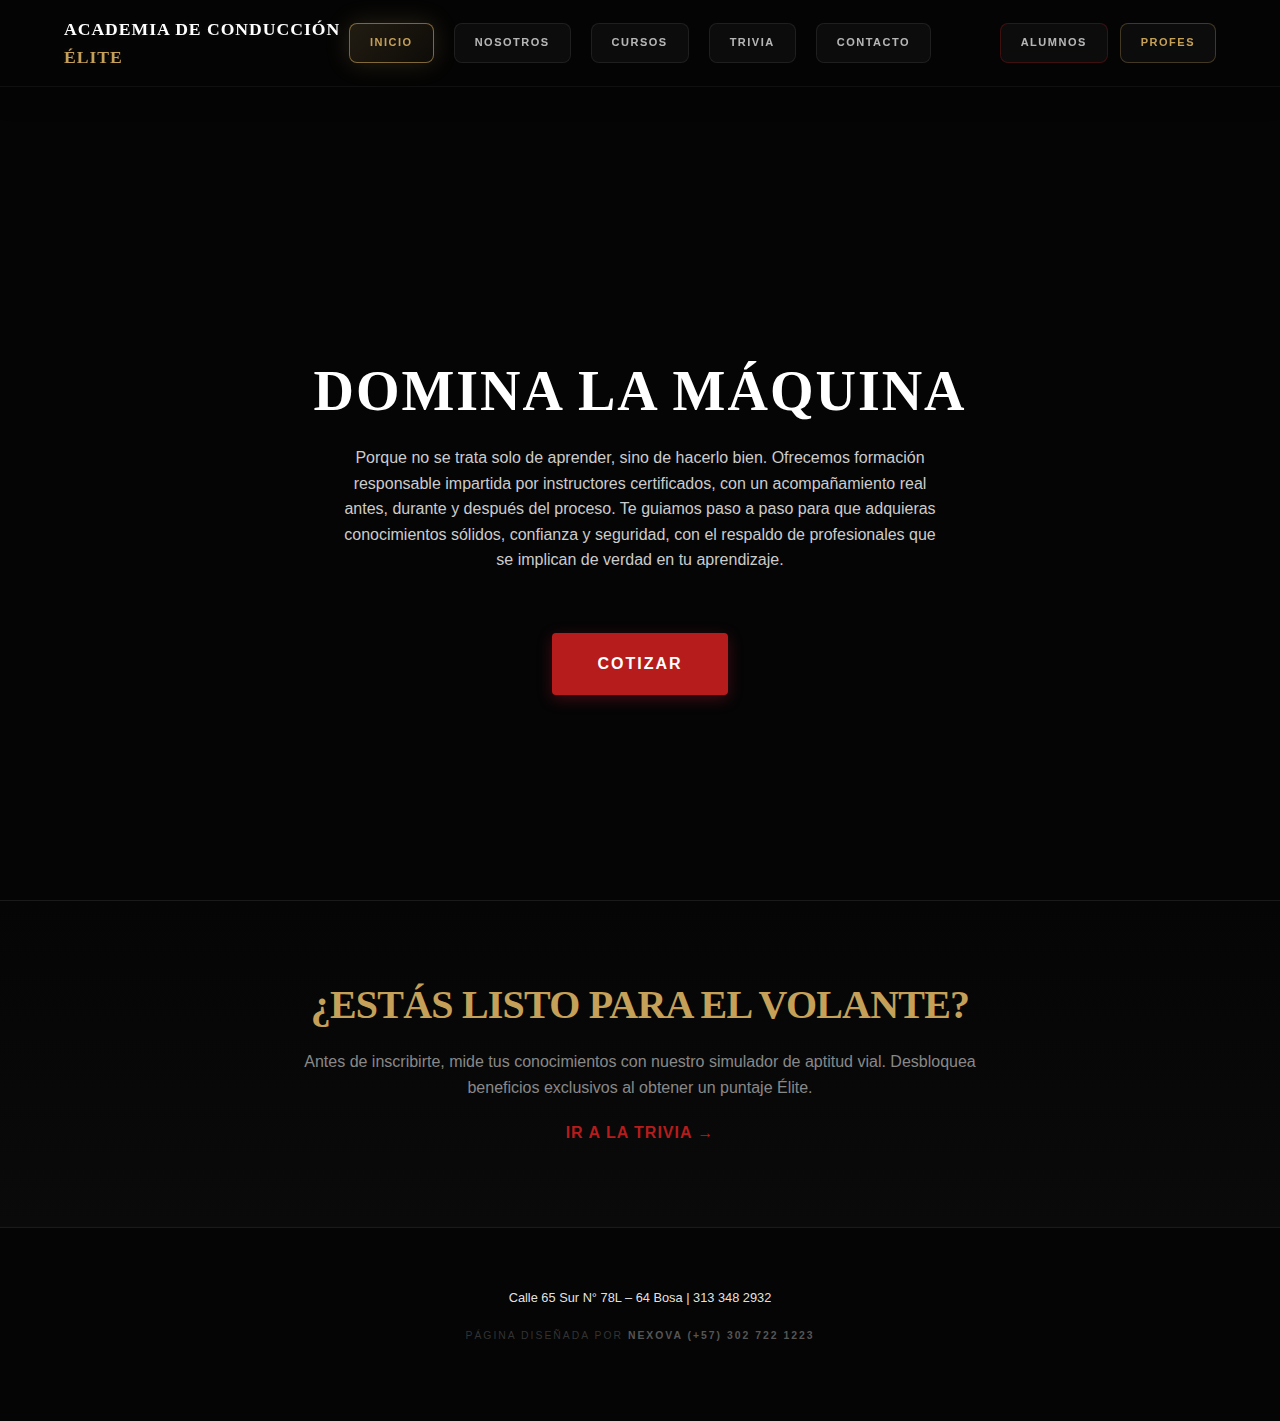
<file: Academia_Elite/index.html>
<!DOCTYPE html>
<html lang="es">

<head>
    <meta charset="UTF-8">
    <meta name="viewport" content="width=device-width, initial-scale=1.0">
    <title>Academia de Conducción Élite | Home</title>
    <link href="https://fonts.googleapis.com/css2?family=Inter:wght@300;400;600&family=Playfair+Display:wght@400;700&"
        rel="preload">
    <link rel="stylesheet" href="css/variables.css">
    <link rel="stylesheet" href="css/base.css">
    <link rel="stylesheet" href="css/components.css">
    <link rel="stylesheet" href="css/layout.css">
    <link rel="stylesheet" href="css/navbar.css">
    <style>
        /* --- HERO & CONTENIDO --- */
        .hero {
            padding-top: 160px;
            min-height: 80vh;
            display: flex;
            align-items: center;
            justify-content: center;
            text-align: center;
        }

        .trivia-preview {
            padding: 80px 0;
            background: linear-gradient(to bottom, #050505, #0a0a0a);
            border-top: 1px solid #1a1a1a;
        }
    </style>
</head>

<body style="background: #050505;">

    <nav class="navbar" id="navbar">
        <div class="nav-logo">
            ACADEMIA DE CONDUCCIÓN <span style="color: #c5a059;">ÉLITE</span>
        </div>

        <div class="nav-links">
            <a href="index.html" class="nav-link active">Inicio</a>
            <a href="nosotros.html" class="nav-link">Nosotros</a>
            <a href="cursos.html" class="nav-link">Cursos</a>
            <a href="evaluacion.html" class="nav-link">Trivia</a>
            <a href="contacto.html" class="nav-link">Contacto</a>
            <!-- Enlaces de acceso solo visibles en móvil (limpio, sin duplicados en desktop) -->
            <a href="acceso-alumnos.html" class="nav-link mobile-only red">Alumnos</a>
            <a href="acceso-instructores.html" class="nav-link mobile-only gold">Profes</a>
        </div>

        <div class="nav-access desktop-only">
            <a href="acceso-alumnos.html" class="btn-alumno">Alumnos</a>
            <a href="acceso-instructores.html" class="btn-profe">Profes</a>
        </div>

        <div class="nav-toggle" id="mobile-menu-btn">
            <span></span>
            <span></span>
            <span></span>
        </div>
    </nav>

    <header class="hero">
        <div class="hero-content">
            <h1 style="font-size: 3.5rem; letter-spacing: 2px; font-family: 'Playfair Display', serif; color: white;">
                DOMINA LA MÁQUINA</h1>
            <p style="color: #ccc; max-width: 600px; margin: 20px auto;">Porque no se trata solo de aprender, sino de
                hacerlo bien. Ofrecemos formación responsable impartida por instructores certificados, con un
                acompañamiento real antes, durante y después del proceso. Te guiamos paso a paso para que adquieras
                conocimientos sólidos, confianza y seguridad, con el respaldo de profesionales que se implican de verdad
                en tu aprendizaje.</p>

            <a href="contacto.html" class="btn btn-primary"
                style="background: #b71c1c; margin-top: 40px; padding: 18px 45px; border-radius: 4px; font-weight: 700; text-decoration: none; color: white; display: inline-block; letter-spacing: 2px;">
                COTIZAR
            </a>
        </div>
    </header>

    <section class="trivia-preview">
        <div class="container text-center">
            <div style="max-width: 700px; margin: 0 auto;">
                <h2 style="color: #c5a059; font-family: 'Playfair Display', serif; font-size: 2.5rem;">¿ESTÁS LISTO PARA
                    EL VOLANTE?</h2>
                <p style="margin: 20px 0; color: #888; line-height: 1.6;">
                    Antes de inscribirte, mide tus conocimientos con nuestro simulador de aptitud vial. Desbloquea
                    beneficios exclusivos al obtener un puntaje Élite.
                </p>
                <a href="evaluacion.html"
                    style="color: #b71c1c; text-decoration: none; font-weight: bold; letter-spacing: 1px; text-transform: uppercase;">
                    IR A LA TRIVIA →
                </a>
            </div>
        </div>
    </section>

    <footer style="padding: 60px 0; border-top: 1px solid #1a1a1a; text-align: center; font-size: 0.8rem; color: #444;">
        <p>Calle 65 Sur N° 78L – 64 Bosa | 313 348 2932</p>
        <p style="margin-top: 20px; color: #333; font-size: 0.65rem; letter-spacing: 2px;">
            PÁGINA DISEÑADA POR <span style="color: #555; font-weight: 600;">NEXOVA (+57) 302 722 1223</span>
        </p>
    </footer>

    <script src="js/app.js"></script>
</body>

</html>
</file>
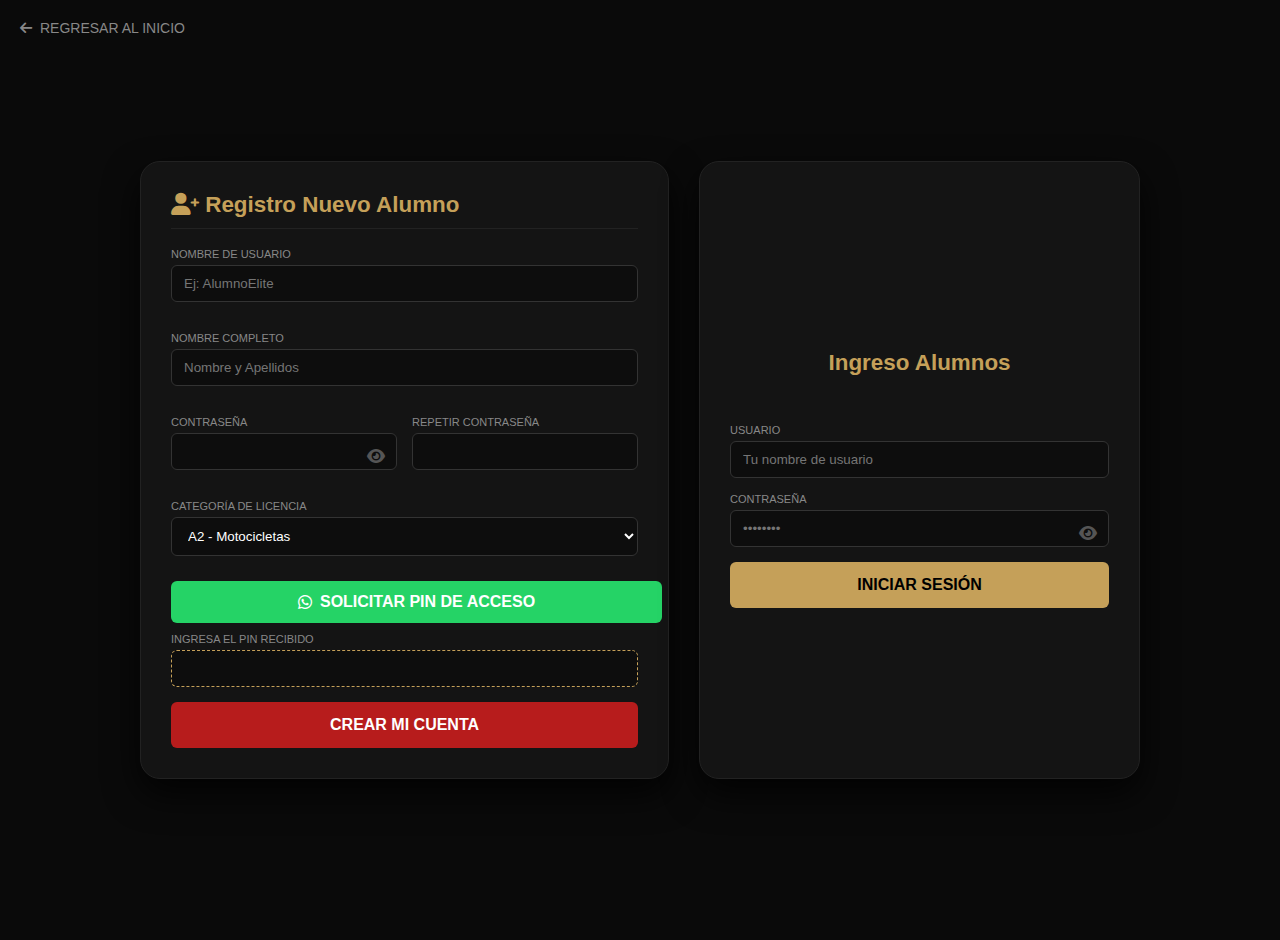
<file: Academia_Elite/acceso-alumnos.html>
<!DOCTYPE html>
<html lang="es">

<head>
    <meta charset="UTF-8">
    <meta name="viewport" content="width=device-width, initial-scale=1.0">
    <title>Acceso Alumnos | Academia Élite Drive</title>
    <link rel="stylesheet" href="https://cdnjs.cloudflare.com/ajax/libs/font-awesome/6.0.0/css/all.min.css">
    <style>
        :root {
            --red: #b71c1c;
            --gold: #c5a059;
            --dark: #0a0a0a;
            --card: #141414;
        }

        body {
            background: var(--dark);
            color: white;
            font-family: 'Segoe UI', sans-serif;
            display: flex;
            flex-direction: column;
            justify-content: center;
            align-items: center;
            min-height: 100vh;
            margin: 0;
            padding: 20px;
        }

        .btn-back-home {
            position: absolute;
            top: 20px;
            left: 20px;
            color: #888;
            text-decoration: none;
            font-size: 14px;
            display: flex;
            align-items: center;
            gap: 8px;
            transition: 0.3s;
        }

        .btn-back-home:hover { color: var(--gold); }

        .container-master {
            display: grid;
            grid-template-columns: 1.2fr 1fr;
            gap: 30px;
            max-width: 1000px;
            width: 100%;
        }

        .auth-card {
            background: var(--card);
            padding: 30px;
            border-radius: 20px;
            border: 1px solid #222;
            box-shadow: 0 15px 35px rgba(0, 0, 0, 0.8);
        }

        h2 {
            color: var(--gold);
            margin-top: 0;
            border-bottom: 1px solid #222;
            padding-bottom: 10px;
            font-size: 1.4rem;
        }

        .form-group {
            margin-bottom: 15px;
            position: relative;
        }

        label {
            display: block;
            font-size: 11px;
            color: #888;
            margin-bottom: 5px;
            text-transform: uppercase;
        }

        input, select {
            width: 100%;
            padding: 10px 12px;
            background: #0d0d0d;
            border: 1px solid #333;
            color: white;
            border-radius: 6px;
            box-sizing: border-box;
            outline: none;
            transition: 0.3s;
        }

        input:focus { border-color: var(--gold); }

        .toggle-pass {
            position: absolute;
            right: 12px;
            top: 32px;
            cursor: pointer;
            color: #555;
        }

        .btn-wa {
            background: #25d366;
            color: white;
            border: none;
            padding: 12px;
            border-radius: 6px;
            width: 100%;
            font-weight: bold;
            cursor: pointer;
            display: flex;
            align-items: center;
            justify-content: center;
            gap: 8px;
            text-decoration: none;
            margin: 10px 0;
        }

        .btn-submit {
            width: 100%;
            padding: 14px;
            border: none;
            border-radius: 6px;
            font-weight: bold;
            cursor: pointer;
            font-size: 16px;
            transition: 0.2s;
        }

        .btn-red { background: var(--red); color: white; }
        .btn-gold { background: var(--gold); color: black; }

        .pin-style {
            border: 1px dashed var(--gold);
            text-align: center;
            letter-spacing: 5px;
            font-weight: bold;
        }

        @media (max-width: 850px) {
            .container-master { grid-template-columns: 1fr; }
        }
    </style>
</head>

<body>

    <a href="index.html" class="btn-back-home">
        <i class="fa-solid fa-arrow-left"></i> REGRESAR AL INICIO
    </a>

    <div class="container-master">
        <div class="auth-card">
            <h2><i class="fa-solid fa-user-plus"></i> Registro Nuevo Alumno</h2>
            <div style="display: grid; grid-template-columns: 1fr 1fr; gap: 15px;">
                <div class="form-group" style="grid-column: span 2;">
                    <label>Nombre de Usuario</label>
                    <input type="text" id="regUser" placeholder="Ej: AlumnoElite">
                </div>
                <div class="form-group" style="grid-column: span 2;">
                    <label>Nombre Completo</label>
                    <input type="text" id="regFullName" placeholder="Nombre y Apellidos">
                </div>
                <div class="form-group">
                    <label>Contraseña</label>
                    <input type="password" id="regPass">
                    <i class="fa-solid fa-eye toggle-pass" onclick="toggleView('regPass')"></i>
                </div>
                <div class="form-group">
                    <label>Repetir Contraseña</label>
                    <input type="password" id="regPassConfirm">
                </div>
                <div class="form-group" style="grid-column: span 2;">
                    <label>Categoría de Licencia</label>
                    <select id="regCat">
                        <option value="A2">A2 - Motocicletas</option>
                        <option value="B1">B1 - Automóviles</option>
                    </select>
                </div>
            </div>

            <a href="#" class="btn-wa" onclick="enviarWha()">
                <i class="fa-brands fa-whatsapp"></i> SOLICITAR PIN DE ACCESO
            </a>

            <div class="form-group">
                <label>Ingresa el PIN recibido</label>
                <input type="text" id="regPin" class="pin-style" maxlength="4">
            </div>

            <button class="btn-submit btn-red" onclick="registrar()">CREAR MI CUENTA</button>
        </div>

        <div class="auth-card" style="display: flex; flex-direction: column; justify-content: center;">
            <div style="text-align: center; margin-bottom: 20px;">
                <i class="fa-solid fa-shield-halved" style="font-size: 3rem; color: var(--gold);"></i>
                <h2 style="border: none;">Ingreso Alumnos</h2>
            </div>
            <div class="form-group">
                <label>Usuario</label>
                <input type="text" id="loginUser" placeholder="Tu nombre de usuario">
            </div>
            <div class="form-group">
                <label>Contraseña</label>
                <input type="password" id="loginPass" placeholder="••••••••">
                <i class="fa-solid fa-eye toggle-pass" onclick="toggleView('loginPass')"></i>
            </div>
            <button class="btn-submit btn-gold" onclick="login()">INICIAR SESIÓN</button>
        </div>
    </div>

    <script>
        function toggleView(id) {
            const input = document.getElementById(id);
            input.type = (input.type === "password") ? "text" : "password";
        }

        function enviarWha() {
            const nombre = document.getElementById('regFullName').value;
            if (nombre.length < 5) return alert("Ingresa tu nombre completo.");
            const msg = `Hola Academia Élite, necesito el PIN de acceso. Mi nombre es ${nombre}.`;
            window.open(`https://wa.me/573133482932?text=${encodeURIComponent(msg)}`, '_blank');
        }

        function registrar() {
            const user = document.getElementById('regUser').value.trim();
            const pass = document.getElementById('regPass').value;
            const confirm = document.getElementById('regPassConfirm').value;
            const pin = document.getElementById('regPin').value.toUpperCase();

            if (!user || !pass) return alert("Completa todos los campos.");
            if (pass !== confirm) return alert("Las contraseñas no coinciden.");
            
            // Validación de PIN y Guardado
            if (["A123", "B123", "C123"].includes(pin)) {
                localStorage.setItem('elite_user', user);
                localStorage.setItem('elite_pass', pass);
                alert("✅ Cuenta registrada. Ahora puedes iniciar sesión.");
            } else {
                alert("❌ PIN incorrecto.");
            }
        }

        function login() { 
            const userIn = document.getElementById('loginUser').value.trim();
            const passIn = document.getElementById('loginPass').value;

            const storedUser = localStorage.getItem('elite_user');
            const storedPass = localStorage.getItem('elite_pass');

            if (userIn === storedUser && passIn === storedPass && storedUser !== null) {
                window.location.href = "dashboard-alumno.html";
            } else {
                alert("❌ Error: Usuario o contraseña incorrectos.");
            }
        }
    </script>
</body>
</html>
</file>
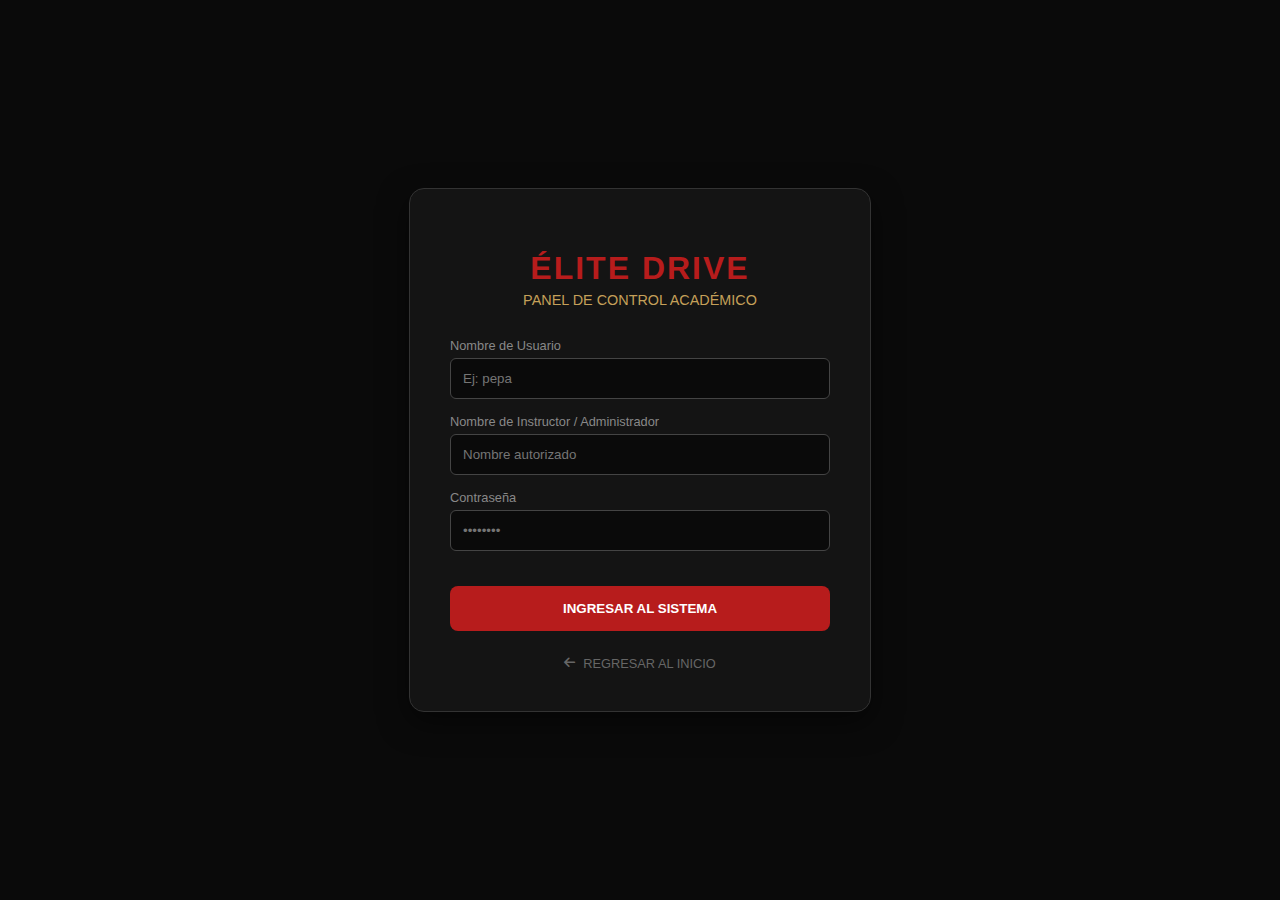
<file: Academia_Elite/acceso-instructores.html>
<!DOCTYPE html>
<html lang="es">

<head>
    <meta charset="UTF-8">
    <meta name="viewport" content="width=device-width, initial-scale=1.0">
    <link href="https://fonts.googleapis.com/css2?family=Inter:wght@300;400;600&family=Playfair+Display:wght@400;700&"
        rel="preload">
    <link rel="stylesheet" href="https://cdnjs.cloudflare.com/ajax/libs/font-awesome/6.0.0/css/all.min.css">
    <title>Acceso Personal Autorizado | Élite Drive</title>
    <style>
        :root {
            --red: #b71c1c;
            --gold: #c5a059;
            --dark: #0a0a0a;
        }

        body {
            background: var(--dark);
            color: white;
            font-family: 'Segoe UI', sans-serif;
            margin: 0;
            display: flex;
            justify-content: center;
            align-items: center;
            height: 100vh;
            overflow: hidden;
        }

        .login-box {
            background: #141414;
            padding: 40px;
            border-radius: 15px;
            border: 1px solid #333;
            width: 380px;
            box-shadow: 0 10px 30px rgba(0, 0, 0, 0.5);
            text-align: center;
        }

        .logo-title {
            color: var(--red);
            letter-spacing: 2px;
            margin-bottom: 5px;
        }

        .subtitle {
            color: var(--gold);
            font-size: 0.9rem;
            margin-bottom: 30px;
            text-transform: uppercase;
        }

        .form-group {
            text-align: left;
            margin-bottom: 15px;
        }

        label {
            display: block;
            font-size: 0.8rem;
            color: #888;
            margin-bottom: 5px;
        }

        input {
            width: 100%;
            padding: 12px;
            background: #0a0a0a;
            border: 1px solid #444;
            color: white;
            border-radius: 6px;
            box-sizing: border-box;
            outline: none;
        }

        input:focus {
            border-color: var(--red);
        }

        .btn-access {
            width: 100%;
            padding: 15px;
            background: var(--red);
            color: white;
            border: none;
            border-radius: 8px;
            font-weight: bold;
            cursor: pointer;
            margin-top: 20px;
            transition: 0.3s;
        }

        .btn-access:hover {
            background: #e53935;
            transform: translateY(-2px);
        }

        .btn-access:active {
            transform: scale(0.96);
            filter: brightness(0.8);
        }

        .error-msg {
            color: #ff5252;
            font-size: 0.8rem;
            margin-top: 15px;
            display: none;
        }

        /* BOTÓN REGRESAR */
        .btn-back {
            display: inline-flex;
            align-items: center;
            gap: 8px;
            margin-top: 25px;
            color: #666;
            text-decoration: none;
            font-size: 0.8rem;
            transition: 0.3s;
        }

        .btn-back:hover {
            color: var(--gold);
        }

        .btn-back:active {
            transform: scale(0.95);
        }
    </style>
</head>

<body>

    <div class="login-box">
        <h1 class="logo-title">ÉLITE DRIVE</h1>
        <div class="subtitle">Panel de Control Académico</div>

        <div class="form-group">
            <label>Nombre de Usuario</label>
            <input type="text" id="userInput" placeholder="Ej: pepa">
        </div>

        <div class="form-group">
            <label>Nombre de Instructor / Administrador</label>
            <input type="text" id="nameInput" placeholder="Nombre autorizado">
        </div>

        <div class="form-group">
            <label>Contraseña</label>
            <input type="password" id="passInput" placeholder="••••••••">
        </div>

        <button class="btn-access" onclick="validarIngreso()">INGRESAR AL SISTEMA</button>
        <p id="error" class="error-msg">Credenciales incorrectas. Verifique los datos.</p>

        <a href="index.html" class="btn-back">
            <i class="fa-solid fa-arrow-left"></i> REGRESAR AL INICIO
        </a>
    </div>

    <script>
        function validarIngreso() {
            // Captura de datos y normalización a minúsculas para usuario y nombre
            const user = document.getElementById('userInput').value.toLowerCase().trim();
            const name = document.getElementById('nameInput').value.toLowerCase().trim();
            const pass = document.getElementById('passInput').value; // La contraseña es sensible
            const error = document.getElementById('error');

            // Datos autorizados
            const usuarioValido = "gaobelcar";
            const nombresAutorizados = ["camilo", "liliana", "claudia"];
            const passValida = "Familia7220515*";

            // Validación Lógica
            if (user === usuarioValido && nombresAutorizados.includes(name) && pass === passValida) {
                // Éxito: Guardamos quién ingresó para el Dashboard
                sessionStorage.setItem("instructorActivo", name);

                // Redirección al Dashboard de Instructores
                // Nota: Asegúrate de que el nombre del archivo coincida con tu dashboard de academia
                window.location.href = "dashboard_academia.html";
            } else {
                // Fallo
                error.style.display = 'block';
                // Efecto visual de sacudida
                document.querySelector('.login-box').style.animation = "shake 0.2s ease-in-out 0s 2";
            }
        }
    </script>

    <style>
        @keyframes shake {
            0% {
                transform: translateX(0);
            }

            25% {
                transform: translateX(5px);
            }

            50% {
                transform: translateX(-5px);
            }

            75% {
                transform: translateX(5px);
            }

            100% {
                transform: translateX(0);
            }
        }
    </style>
</body>

</html>
</file>
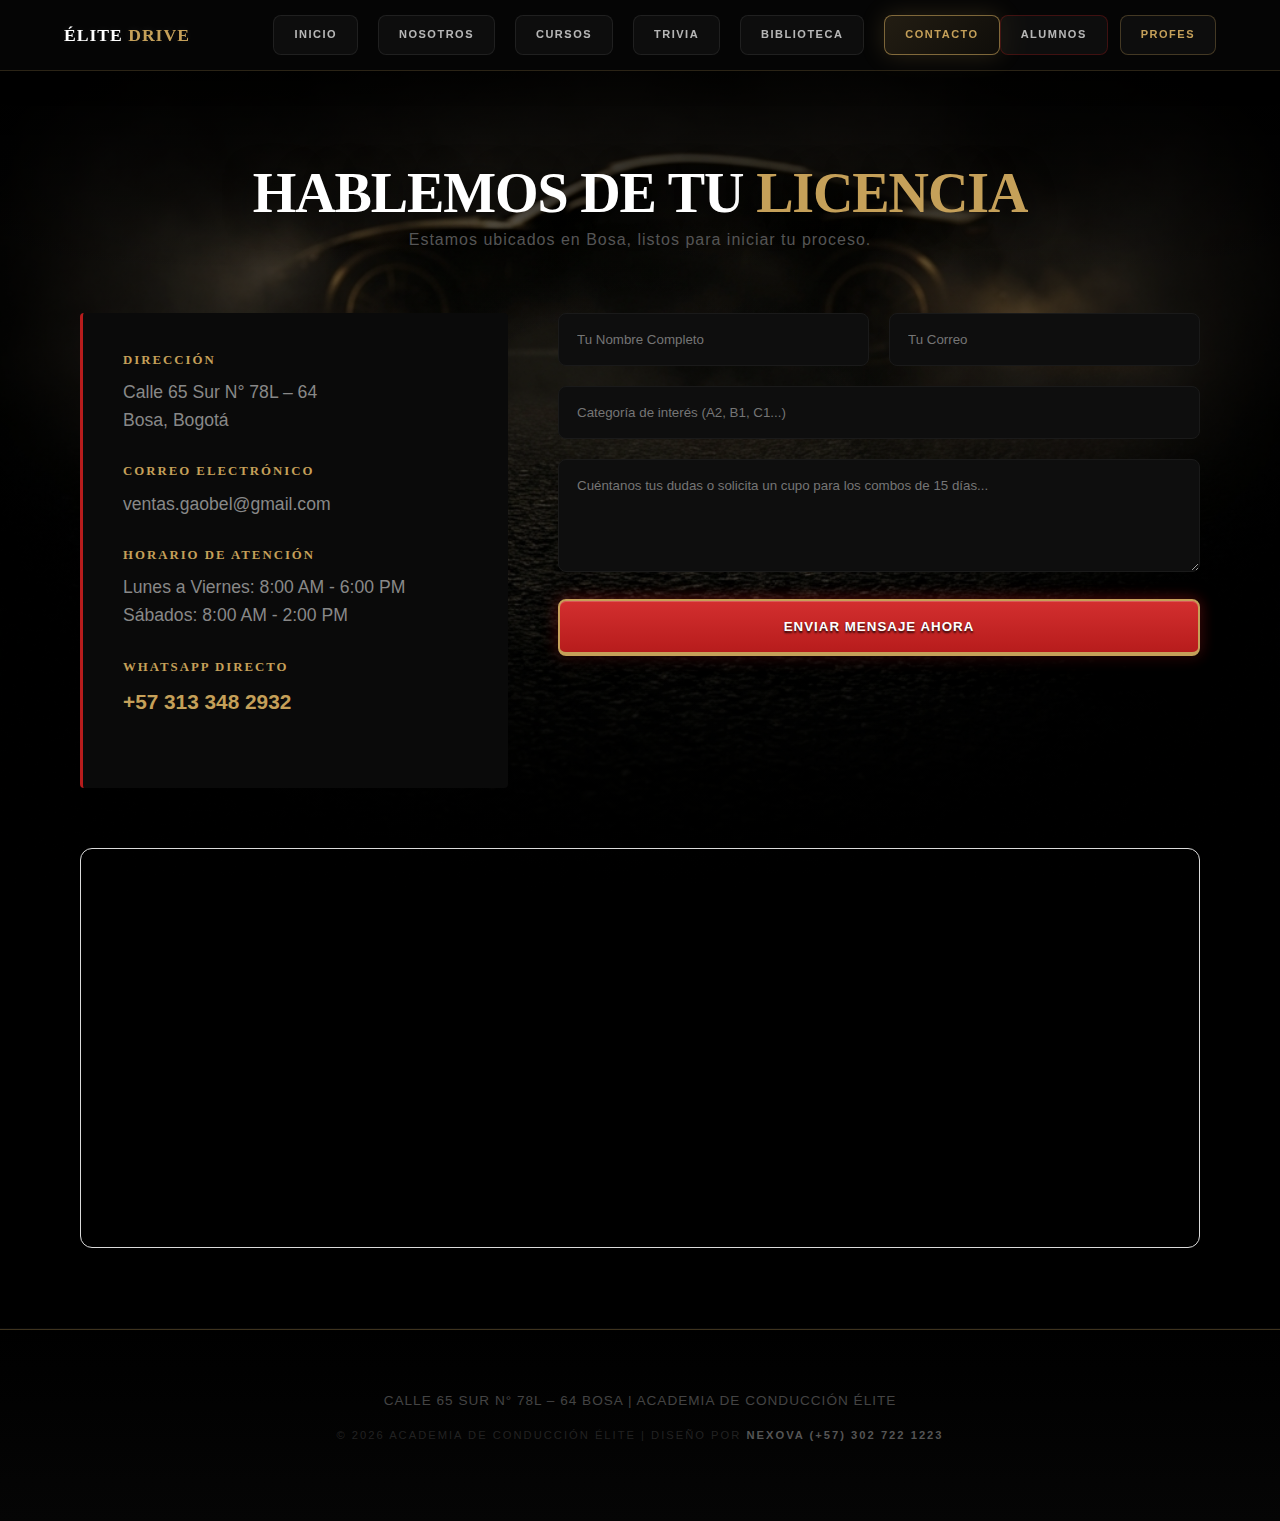
<file: Academia_Elite/contacto.html>
<!DOCTYPE html>
<html lang="es">

<head>
    <meta charset="UTF-8">
    <meta name="viewport" content="width=device-width, initial-scale=1.0">
    <title>Contacto | Academia de Conducción Élite</title>
    <link href="https://fonts.googleapis.com/css2?family=Inter:wght@300;400;600&family=Playfair+Display:wght@400;700&"
        rel="preload">
    <link rel="stylesheet" href="css/variables.css">
    <link rel="stylesheet" href="css/base.css">
    <link rel="stylesheet" href="css/components.css">
    <link rel="stylesheet" href="css/layout.css">
    <link rel="stylesheet" href="css/navbar.css">
    <link rel="stylesheet" href="css/theme-elite-asphalt.css">
    <style>
        body {
            background: #050505;
            color: #fff;
            margin: 0;
        }

        .text-gold {
            color: #c5a059;
        }

        /* --- CONTACTO --- */
        .contact-grid {
            display: grid;
            grid-template-columns: 1fr 1.5fr;
            gap: 50px;
            margin-top: 50px;
        }

        .info-panel {
            background: #0a0a0a;
            padding: 40px;
            border-left: 3px solid #b71c1c;
            border-radius: 4px;
        }

        .contact-item {
            margin-bottom: 30px;
        }

        .contact-item h4 {
            color: #c5a059;
            text-transform: uppercase;
            font-size: 0.8rem;
            letter-spacing: 2px;
            margin-bottom: 10px;
        }

        .contact-item p {
            color: #888;
            font-size: 1.1rem;
            line-height: 1.6;
        }

        .contact-form input,
        .contact-form textarea {
            width: 100%;
            padding: 18px;
            background: #0e0e0e;
            border: 1px solid #1a1a1a;
            color: white;
            border-radius: 8px;
            margin-bottom: 20px;
            font-family: 'Inter', sans-serif;
            box-sizing: border-box;
            transition: 0.3s;
        }

        .contact-form input:focus,
        .contact-form textarea:focus {
            border-color: #c5a059;
            background: #111;
            outline: none;
        }

        .map-container {
            width: 100%;
            height: 400px;
            border-radius: 12px;
            overflow: hidden;
            margin-top: 60px;
            border: 1px solid #1a1a1a;
            filter: grayscale(1) invert(1) contrast(0.9);
        }

        .btn-whatsapp {
            background: #b71c1c;
            width: 100%;
            padding: 18px;
            border: none;
            font-weight: bold;
            cursor: pointer;
            color: white;
            text-transform: uppercase;
            letter-spacing: 2px;
            border-radius: 8px;
            transition: 0.4s cubic-bezier(0.175, 0.885, 0.32, 1.275);
        }

        .btn-whatsapp:hover {
            background: #d32f2f;
            transform: translateY(-3px);
            box-shadow: 0 10px 20px rgba(183, 28, 28, 0.3);
        }

        .btn-whatsapp:active {
            transform: scale(0.96);
        }

        @media screen and (max-width: 768px) {
            .contact-grid {
                grid-template-columns: 1fr;
            }
        }
    </style>
</head>

<body class="elite-asphalt">

    <nav class="navbar" id="navbar">
        <div class="nav-logo">ÉLITE <span class="text-gold">DRIVE</span></div>
        <div class="nav-links">
            <a href="index.html" class="nav-link">INICIO</a>
            <a href="nosotros.html" class="nav-link">NOSOTROS</a>
            <a href="cursos.html" class="nav-link">CURSOS</a>
            <a href="evaluacion.html" class="nav-link">TRIVIA</a>
            <a href="videos-informativos.html" class="nav-link">BIBLIOTECA</a>
            <a href="contacto.html" class="nav-link active">CONTACTO</a>
            <!-- Enlaces de acceso solo en móvil -->
            <a href="acceso-alumnos.html" class="nav-link mobile-only red">ALUMNOS</a>
            <a href="acceso-instructores.html" class="nav-link mobile-only gold">PROFES</a>
        </div>
        <div class="nav-access desktop-only">
            <a href="acceso-alumnos.html" class="btn-alumno">ALUMNOS</a>
            <a href="acceso-instructores.html" class="btn-profe">PROFES</a>
        </div>
        <div class="nav-toggle" id="mobile-menu-btn">
            <span></span>
            <span></span>
            <span></span>
        </div>
    </nav>

    <section style="padding: 160px 0 80px 0;">
        <div class="container">
            <div style="text-align:center; margin-bottom: 60px;">
                <h1 style="font-family:'Playfair Display'; font-size: 3.5rem;">Hablemos de tu <span
                        class="text-gold">Licencia</span></h1>
                <p style="color:#555; letter-spacing: 1px;">Estamos ubicados en Bosa, listos para iniciar tu proceso.
                </p>
            </div>

            <div class="contact-grid">
                <div class="info-panel">
                    <div class="contact-item">
                        <h4>Dirección</h4>
                        <p>Calle 65 Sur N° 78L – 64<br>Bosa, Bogotá</p>
                    </div>
                    <div class="contact-item">
                        <h4>Correo Electrónico</h4>
                        <p>ventas.gaobel@gmail.com</p>
                    </div>
                    <div class="contact-item">
                        <h4>Horario de Atención</h4>
                        <p>Lunes a Viernes: 8:00 AM - 6:00 PM<br>Sábados: 8:00 AM - 2:00 PM</p>
                    </div>
                    <div class="contact-item">
                        <h4>WhatsApp Directo</h4>
                        <p class="text-gold" style="font-weight:600; font-size: 1.3rem;">+57 313 348 2932</p>
                    </div>
                </div>

                <div class="contact-form">
                    <form id="formContactoElite">
                        <div style="display:grid; grid-template-columns: 1fr 1fr; gap: 20px;">
                            <input type="text" id="nombre" placeholder="Tu Nombre Completo" required>
                            <input type="email" id="email" placeholder="Tu Correo" required>
                        </div>
                        <input type="text" id="categoria" placeholder="Categoría de interés (A2, B1, C1...)" required>
                        <textarea id="mensaje" rows="5"
                            placeholder="Cuéntanos tus dudas o solicita un cupo para los combos de 15 días..."
                            required></textarea>
                        <button type="submit" class="btn-whatsapp">ENVIAR MENSAJE AHORA</button>
                    </form>
                </div>
            </div>

            <div class="map-container">
                <iframe
                    src="https://www.google.com/maps/embed?pb=!1m18!1m12!1m3!1d3977.100!2d-74.19!3d4.6!2m3!1f0!2f0!3f0!3m2!1i1024!2i768!4f13.1!3m3!1m2!1s0x0%3A0x0!2zNMKwMzYnMDAuMCJOIDc0wrAxMScwMC4wIlc!5e0!3m2!1ses!2sco!4v1620000000000!5m2!1ses!2sco"
                    width="100%" height="100%" style="border:0;" allowfullscreen="" loading="lazy"></iframe>
            </div>
        </div>
    </section>

    <footer style="padding: 60px 0; border-top: 1px solid #1a1a1a; text-align: center; background: #050505;">
        <div class="container">
            <p style="color: #444; font-size: 0.85rem; letter-spacing: 1px; margin-bottom: 15px;">
                CALLE 65 SUR N° 78L – 64 BOSA | ACADEMIA DE CONDUCCIÓN ÉLITE
            </p>
            <p style="color: #222; font-size: 0.7rem; text-transform: uppercase; letter-spacing: 2px;">
                © 2026 Academia de Conducción Élite | DISEÑO POR
                <span style="color: #555; font-weight: 700;">NEXOVA (+57) 302 722 1223</span>
            </p>
        </div>
    </footer>

    <script src="js/app.js"></script>
    <script>
        document.getElementById('formContactoElite').addEventListener('submit', function (e) {
            e.preventDefault();
            const nombre = document.getElementById('nombre').value;
            const email = document.getElementById('email').value;
            const categoria = document.getElementById('categoria').value;
            const mensaje = document.getElementById('mensaje').value;
            const telefono = "573133482932";

            const textoWhatsApp =
                "Hola Academia de Conducción Élite 👋%0A" +
                "Quiero pedir información detallada:%0A%0A" +
                "*Nombre:* " + nombre + "%0A" +
                "*Correo:* " + email + "%0A" +
                "*Categoría:* " + categoria + "%0A" +
                "*Duda/Consulta:* " + mensaje;

            const url = "https://wa.me/" + telefono + "?text=" + textoWhatsApp;
            window.open(url, '_blank');
        });
    </script>

</body>

</html>
</file>
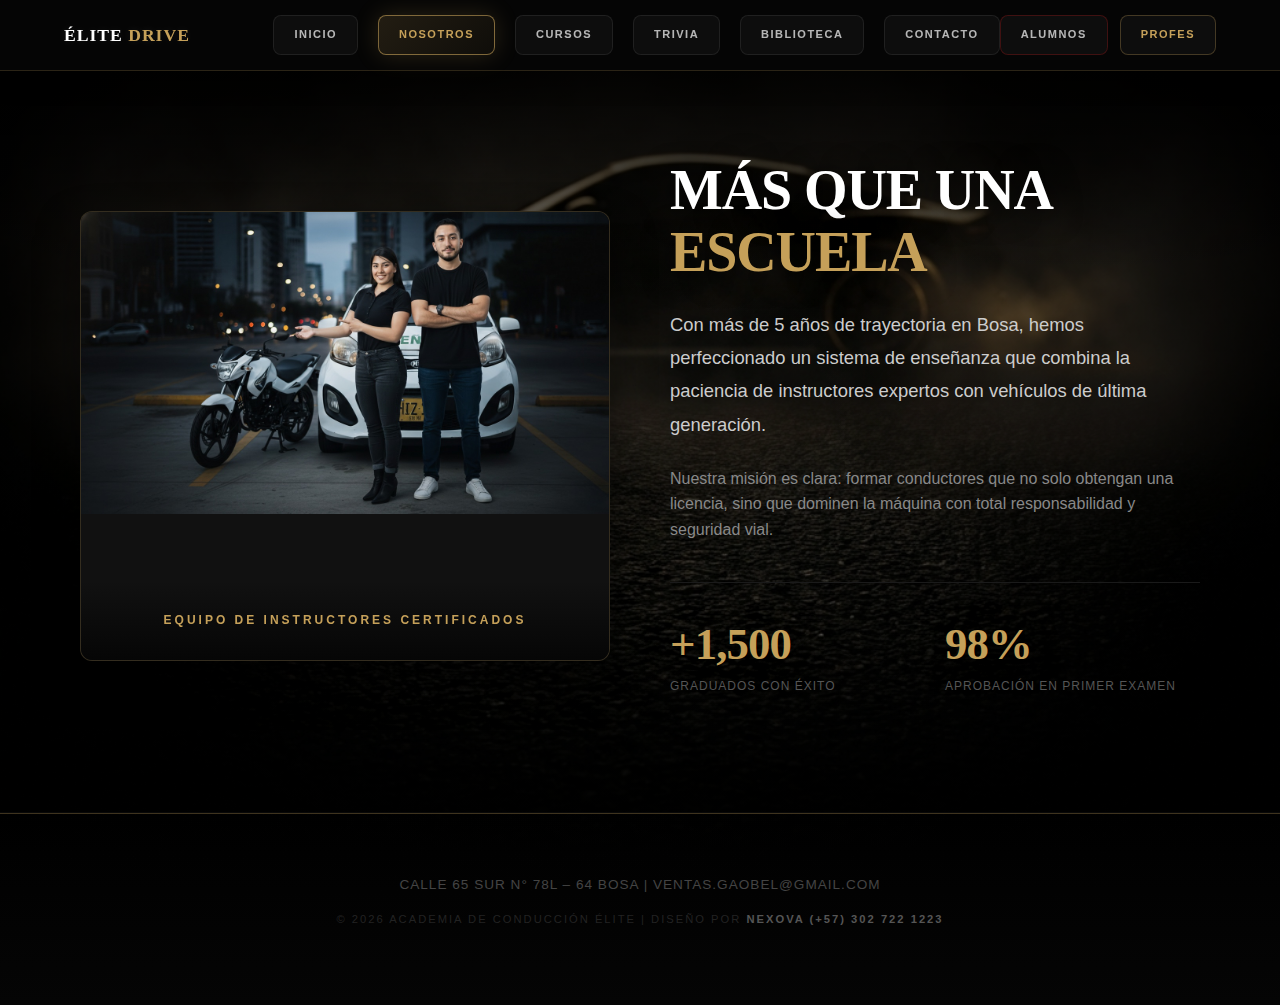
<file: Academia_Elite/nosotros.html>
<!DOCTYPE html>
<html lang="es">

<head>
    <meta charset="UTF-8">
    <meta name="viewport" content="width=device-width, initial-scale=1.0">
    <title>Nosotros | Academia de Conducción Élite</title>
    <link href="https://fonts.googleapis.com/css2?family=Inter:wght@300;400;600&family=Playfair+Display:wght@400;700&"
        rel="preload">
    <link rel="stylesheet" href="css/variables.css">
    <link rel="stylesheet" href="css/base.css">
    <link rel="stylesheet" href="css/components.css">
    <link rel="stylesheet" href="css/layout.css">
    <link rel="stylesheet" href="css/navbar.css">
    <link rel="stylesheet" href="css/theme-elite-asphalt.css">
    <style>
        body {
            background-color: #050505;
            color: #ffffff;
            margin: 0;
            padding: 0;
        }

        .text-gold {
            color: #c5a059;
        }

        /* --- SECCIÓN CONTENIDO --- */
        .img-container {
            position: relative;
            overflow: hidden;
            border-radius: 12px;
            border: 1px solid rgba(197, 160, 89, 0.2);
            background: #111;
            min-height: 450px;
            box-shadow: 0 20px 40px rgba(0, 0, 0, 0.5);
        }

        .img-container img {
            width: 100%;
            height: 100%;
            object-fit: cover;
            display: block;
            transition: all 0.8s cubic-bezier(0.165, 0.84, 0.44, 1);
        }

        .img-container:hover img {
            transform: scale(1.05);
        }

        .overlay-text {
            position: absolute;
            bottom: 0;
            left: 0;
            right: 0;
            background: linear-gradient(transparent, rgba(5, 5, 5, 0.95));
            padding: 30px;
            text-align: center;
        }
    </style>
</head>

<body class="elite-asphalt">

    <nav class="navbar" id="navbar">
        <div class="nav-logo">ÉLITE <span class="text-gold">DRIVE</span></div>
        <div class="nav-links">
            <a href="index.html" class="nav-link">INICIO</a>
            <a href="nosotros.html" class="nav-link active">NOSOTROS</a>
            <a href="cursos.html" class="nav-link">CURSOS</a>
            <a href="evaluacion.html" class="nav-link">TRIVIA</a>
            <a href="videos-informativos.html" class="nav-link">BIBLIOTECA</a>
            <a href="contacto.html" class="nav-link">CONTACTO</a>
            <!-- Enlaces de acceso solo en móvil -->
            <a href="acceso-alumnos.html" class="nav-link mobile-only red">ALUMNOS</a>
            <a href="acceso-instructores.html" class="nav-link mobile-only gold">PROFES</a>
        </div>
        <div class="nav-access desktop-only">
            <a href="acceso-alumnos.html" class="btn-alumno">ALUMNOS</a>
            <a href="acceso-instructores.html" class="btn-profe">PROFES</a>
        </div>
        <div class="nav-toggle" id="mobile-menu-btn">
            <span></span>
            <span></span>
            <span></span>
        </div>
    </nav>

    <section style="padding: 160px 0 100px 0;">
        <div class="container">
            <div style="display: grid; grid-template-columns: 1fr 1fr; gap: 60px; align-items: center;">

                <div class="img-container">
                    <img src="nosotros-elite.jpg" alt="Instructores Academia Élite">
                    <div class="overlay-text">
                        <p
                            style="font-size: 0.75rem; letter-spacing: 3px; text-transform: uppercase; color: #c5a059; font-weight: 600; margin: 0;">
                            Equipo de Instructores Certificados
                        </p>
                    </div>
                </div>

                <div>
                    <h1
                        style="font-family: 'Playfair Display', serif; font-size: 3.5rem; margin-bottom: 25px; line-height: 1.1;">
                        MÁS QUE UNA <span class="text-gold">ESCUELA</span>
                    </h1>
                    <p style="font-size: 1.15rem; line-height: 1.8; color: #ccc; margin-bottom: 25px;">
                        Con <strong>más de 5 años</strong> de trayectoria en Bosa, hemos perfeccionado un sistema de
                        enseñanza que combina la paciencia de instructores expertos con vehículos de última generación.
                    </p>
                    <p style="color: #888; margin-bottom: 40px; line-height: 1.6;">
                        Nuestra misión es clara: formar conductores que no solo obtengan una licencia, sino que dominen
                        la máquina con total responsabilidad y seguridad vial.
                    </p>

                    <div
                        style="display: grid; grid-template-columns: 1fr 1fr; gap: 20px; border-top: 1px solid #1a1a1a; padding-top: 35px;">
                        <div>
                            <h3 class="text-gold"
                                style="font-size: 2.8rem; margin: 0; font-family: 'Playfair Display';">+1,500</h3>
                            <p
                                style="font-size: 0.75rem; text-transform: uppercase; color: #555; letter-spacing: 1px; margin-top: 5px;">
                                Graduados con éxito</p>
                        </div>
                        <div>
                            <h3 class="text-gold"
                                style="font-size: 2.8rem; margin: 0; font-family: 'Playfair Display';">98%</h3>
                            <p
                                style="font-size: 0.75rem; text-transform: uppercase; color: #555; letter-spacing: 1px; margin-top: 5px;">
                                Aprobación en primer examen</p>
                        </div>
                    </div>
                </div>

            </div>
        </div>
    </section>

    <footer style="padding: 60px 0; text-align: center; border-top: 1px solid #1a1a1a; background: #050505;">
        <div class="container">
            <p style="color: #444; font-size: 0.85rem; letter-spacing: 1px; margin-bottom: 15px;">
                CALLE 65 SUR N° 78L – 64 BOSA | VENTAS.GAOBEL@GMAIL.COM
            </p>
            <p style="color: #222; font-size: 0.7rem; text-transform: uppercase; letter-spacing: 2px;">
                © 2026 Academia de Conducción Élite | DISEÑO POR
                <span style="color: #555; font-weight: 700;">NEXOVA (+57) 302 722 1223</span>
            </p>
        </div>
    </footer>

    <script src="js/app.js"></script>
</body>

</html>
</file>
<file: Academia_Elite/css/variables.css>
/* 
  Academia Élite - Design Tokens
  Estética: Prestige / Lujo Nocturno
*/

:root {
  /* --- COLORES CORPORATIVOS --- */

  /* Negro Luxury (#050505) - Base profunda */
  --color-rich-black: #050505;
  --color-charcoal-grey: #1F1F1F;
  --color-gunmetal: #2D2D2D;

  /* Gradiente de Lujo: De Carbón a Negro Profundo */
  --gradient-luxury-black: linear-gradient(135deg, #1A1A1A 0%, #050505 100%);

  /* Rojo Pasión (#C41E3A) - Acentos vibrantes */
  --color-elite-red: #C41E3A;
  --color-elite-red-rgb: 196, 30, 58;

  /* Gradiente Pasión: Para botones y llamadas a la acción */
  --gradient-passion-red: linear-gradient(90deg, #A01025 0%, #C41E3A 100%);

  /* Dorado Mate (#C5A059) - Detalles de elegancia */
  --color-matte-gold: #C5A059;
  --color-prestige-gold: var(--color-matte-gold);
  /* Alias para compatibilidad */

  --color-pure-white: #FFFFFF;

  /* --- SEMÁNTICA --- */
  --color-success: #10B981;
  --color-error: #EF4444;
  --color-warning: #F59E0B;

  /* --- TIPOGRAFÍA --- */
  --font-heading: 'Playfair Display', serif;
  /* Títulos elegantes */
  --font-body: 'Inter', sans-serif;
  /* Lectura técnica */

  /* --- ESPACIADO Y BORDES --- */
  --spacing-xs: 0.5rem;
  --spacing-sm: 1rem;
  --spacing-md: 2rem;
  --spacing-lg: 4rem;
  --spacing-xl: 6rem;

  --border-radius-sm: 2px;
  /* Estilo técnico cuadrado */
  --border-radius-md: 4px;

  /* --- EFECTOS --- */
  --shadow-glow-red: 0 0 20px rgba(196, 30, 58, 0.4);
  --shadow-glow-gold: 0 0 15px rgba(197, 160, 89, 0.3);
  --shadow-card: 0 10px 30px rgba(0, 0, 0, 0.5);

  --transition-fast: 0.2s ease;
  --transition-normal: 0.3s ease-in-out;
}
</file>
<file: Academia_Elite/css/components.css>
/* Academia de Conducción - Components Styles
  Elementos de UI Reutilizables: Botones, Cards, Navegación
*/

/* --- BOTONES (Passion Red) --- */
.btn {
    display: inline-flex;
    align-items: center;
    justify-content: center;
    padding: 1rem 2.5rem;
    font-family: var(--font-body);
    font-weight: 600;
    text-transform: uppercase;
    letter-spacing: 1px;
    text-decoration: none;
    border-radius: var(--border-radius-sm);
    cursor: pointer;
    transition: all 0.3s ease;
    position: relative;
    overflow: hidden;
    border: none;
}

.btn-primary {
    background: var(--gradient-passion-red);
    color: var(--color-pure-white);
    box-shadow: 0 4px 15px rgba(196, 30, 58, 0.3);
}

.btn-primary:hover {
    box-shadow: 0 6px 25px rgba(196, 30, 58, 0.6);
    transform: translateY(-2px);
    filter: brightness(1.1);
}

.btn:active {
    transform: scale(0.96) translateY(2px);
    filter: brightness(0.8);
}

/* --- TARJETAS (Glassmorphism) --- */
.card {
    background: rgba(20, 20, 20, 0.6);
    border: 1px solid var(--color-gunmetal);
    backdrop-filter: blur(12px);
    -webkit-backdrop-filter: blur(12px);
    padding: var(--spacing-md);
    border-radius: var(--border-radius-md);
    transition: var(--transition-normal);
}

.card:hover {
    border-color: var(--color-matte-gold);
    transform: translateY(-5px);
    background: rgba(30, 30, 30, 0.8);
}

/* --- NAVEGACIÓN --- */
.navbar {
    position: fixed;
    top: 0;
    width: 100%;
    padding: 1.5rem var(--spacing-md);
    z-index: 1000;
    display: flex;
    justify-content: space-between;
    align-items: center;
    background: rgba(5, 5, 5, 0.85);
    backdrop-filter: blur(10px);
    border-bottom: 1px solid rgba(255, 255, 255, 0.05);
}

.nav-logo {
    font-family: var(--font-heading);
    font-weight: 700;
    font-size: 1.2rem;
    color: var(--color-pure-white);
}

.nav-links {
    display: flex;
    gap: 2rem;
}

.nav-link {
    color: rgba(255, 255, 255, 0.7);
    text-decoration: none;
    font-size: 0.9rem;
    text-transform: uppercase;
}

.nav-link.highlight-red {
    color: #C41E3A !important;
    /* Rojo Pasión */
    border: 1px solid #C41E3A;
    padding: 0.5rem 1rem;
    border-radius: 2px;
    margin-right: 10px;
}

/* --- EFECTO 3D PERSPECTIVE --- */
.glass-3d-animate {
    transition: transform 0.2s ease-out;
    transform-style: preserve-3d;
    will-change: transform;
}
</file>
<file: Academia_Elite/css/layout.css>
/* 
  Academia Élite - Layout Styles
  Estructura, Alineación y Espaciado
*/

/* --- HERO SECTION (Pantalla Completa) --- */
.hero {
    height: 100vh;
    /* Ocupa toda la altura */
    width: 100%;
    display: flex;
    flex-direction: column;
    align-items: center;
    justify-content: center;

    /* Imagen de fondo con overlay oscuro */
    background: linear-gradient(135deg, rgba(5, 5, 5, 0.7) 0%, rgba(5, 5, 5, 0.9) 100%),
        url('https://images.unsplash.com/photo-1552176625-e47ff529b595?q=80&w=2069&auto=format&fit=crop');
    background-size: cover;
    background-position: center;
    background-attachment: fixed;
    /* Efecto Parallax sutil */

    position: relative;
    overflow: hidden;
    text-align: center;
}

/* Efecto Vignette */
.hero::before {
    content: '';
    position: absolute;
    top: 0;
    left: 0;
    width: 100%;
    height: 100%;
    background: radial-gradient(circle at center, transparent 30%, var(--color-rich-black) 100%);
    pointer-events: none;
}

.hero-content {
    z-index: 2;
    max-width: 900px;
    padding: 0 var(--spacing-sm);
    animation: fadeInUp 1s ease-out;
}

/* --- ANIMACIONES --- */
@keyframes fadeInUp {
    from {
        opacity: 0;
        transform: translateY(20px);
    }

    to {
        opacity: 1;
        transform: translateY(0);
    }
}

/* --- SECCIONES (Espaciado Premium) --- */
section {
    padding: var(--spacing-xl) 0;
    /* Espaciado vertical amplio */
    position: relative;
    border-bottom: 1px solid rgba(255, 255, 255, 0.03);
}

.section-title {
    margin-bottom: var(--spacing-lg);
    text-align: center;
}

.section-title h2 {
    position: relative;
    display: inline-block;
    border-bottom: 2px solid transparent;
}

/* Línea decorativa roja bajo títulos */
.section-title h2::after {
    content: '';
    display: block;
    width: 60px;
    height: 3px;
    background: var(--gradient-passion-red);
    margin: 1rem auto 0;
    box-shadow: var(--shadow-glow-red);
    border-radius: 2px;
}

/* --- GRID SYSTEMS --- */
.grid-2 {
    display: grid;
    grid-template-columns: 1fr;
    gap: var(--spacing-md);
}

#services-grid {
    display: grid;
    grid-template-columns: repeat(auto-fit, minmax(350px, 1fr));
    /* Adaptable */
    gap: var(--spacing-md);
    padding: var(--spacing-sm);
}

@media (min-width: 768px) {
    .grid-2 {
        grid-template-columns: 1fr 1fr;
    }
}

/* --- FOOTER --- */
footer {
    padding: var(--spacing-xl) 0 var(--spacing-md);
    background-color: var(--color-rich-black);
    border-top: 1px solid var(--color-gunmetal);
    text-align: center;
    font-size: 0.9rem;
    color: rgba(255, 255, 255, 0.4);
    margin-top: auto;
}

/* Ajuste móvil */
@media (max-width: 768px) {
    :root {
        --spacing-xl: 4rem;
        /* Reducir un poco en móvil */
    }

    .hero {
        background-attachment: scroll;
        /* Mejor performance móvil */
    }
}
</file>
<file: Academia_Elite/css/theme-elite-asphalt.css>
/* 
  Academia Élite - Theme: Asfalto Nocturno + Iluminación Dramática 
  Description: Fondo oscuro con textura de asfalto, spotlight, detalles dorados y CTA rojo.
*/

body.elite-asphalt {
    background-color: #000000 !important;
    background-image:
        /* Top Fade: Ensures header integration */
        linear-gradient(to bottom, #000000 0%, transparent 30%),
        /* Bottom Fade: Ensures footer integration */
        linear-gradient(to top, #000000 0%, transparent 30%),
        /* Left/Right Vignette Strength */
        radial-gradient(ellipse at center, transparent 20%, #000000 100%),
        /* Darken Overlay for Text Readability */
        linear-gradient(rgba(0, 0, 0, 0.4), rgba(0, 0, 0, 0.4)),
        /* Seamless Background Image */
        url("../images/background-elite-seamless.png") !important;
    background-position: center bottom;
    background-repeat: no-repeat;
    background-size: cover;
    background-attachment: fixed;
    color: #ffffff;
    font-family: 'Inter', sans-serif;
    min-height: 100vh;
}

/* Typography Overrides */
body.elite-asphalt h1,
body.elite-asphalt h2,
body.elite-asphalt h3 {
    text-shadow: 0 4px 30px rgba(0, 0, 0, 0.9);
}

/* Gold Details - Lines and Borders */
body.elite-asphalt hr,
body.elite-asphalt .divider,
body.elite-asphalt border-gold {
    border-color: #C5A059 !important;
    opacity: 0.8;
}

/* Buttons - Red CTA */
body.elite-asphalt .btn-primary,
body.elite-asphalt .cta-button,
body.elite-asphalt button[type="submit"],
body.elite-asphalt a.btn[style*="background: #b71c1c"]

/* Target inline styled buttons if possible */
/* Target inline styled buttons if possible */
    {
    background: linear-gradient(180deg, #D32F2F 0%, #B71C1C 100%) !important;
    /* Deep Red Gradient */
    border: 2px solid #C5A059 !important;
    /* GOLDEN BORDER */
    border-bottom-width: 4px !important;
    /* Tactile depth feel */
    color: white !important;
    box-shadow:
        0 10px 20px rgba(0, 0, 0, 0.6),
        /* Drop Shadow */
        0 0 15px rgba(183, 28, 28, 0.5),
        /* Red Glow */
        inset 0 1px 0 rgba(255, 255, 255, 0.2)
        /* Inner Highlight */
        !important;
    text-shadow: 0 2px 2px rgba(0, 0, 0, 0.8);
    font-weight: 700 !important;
    letter-spacing: 1px !important;
    transition: all 0.2s cubic-bezier(0.4, 0, 0.2, 1);
    position: relative;
    top: 0;
}

body.elite-asphalt .btn-primary:hover,
body.elite-asphalt .cta-button:hover,
body.elite-asphalt button[type="submit"]:hover,
body.elite-asphalt a.btn[style*="background: #b71c1c"]:hover {
    background: linear-gradient(180deg, #E53935 0%, #C62828 100%) !important;
    border-color: #FFD54F !important;
    /* Brighter Gold on Hover */
    box-shadow:
        0 15px 30px rgba(0, 0, 0, 0.7),
        0 0 25px rgba(229, 57, 53, 0.6),
        0 0 10px rgba(255, 213, 79, 0.4) !important;
    transform: translateY(-2px);
    border-bottom-width: 4px !important;
}

body.elite-asphalt .btn-primary:active,
body.elite-asphalt .cta-button:active,
body.elite-asphalt button[type="submit"]:active {
    transform: translateY(2px);
    border-bottom-width: 2px !important;
    /* Press effect */
    box-shadow: 0 5px 10px rgba(0, 0, 0, 0.5) !important;
}

/* Remove default white backgrounds if any containers have them */
body.elite-asphalt .card,
body.elite-asphalt .container-box {
    background: rgba(20, 20, 20, 0.8) !important;
    border: 1px solid rgba(197, 160, 89, 0.2);
    /* Subtle Gold border */
    backdrop-filter: blur(10px);
}

/* Gold Accents for secondary elements */
body.elite-asphalt .text-gold,
body.elite-asphalt .highlight {
    color: #C5A059 !important;
}

/* Sections specific adjustments */
body.elite-asphalt .hero {
    background: transparent !important;
}

body.elite-asphalt .trivia-preview {
    background: transparent !important;
    border-top: 1px solid rgba(197, 160, 89, 0.3) !important;
}

body.elite-asphalt footer {
    border-top: 1px solid rgba(197, 160, 89, 0.3) !important;
    background: linear-gradient(to top, #050505, transparent) !important;
}

/* Navbar transparency adjustment */
body.elite-asphalt .navbar {
    background: rgba(5, 5, 5, 0.9) !important;
    border-bottom: 1px solid rgba(197, 160, 89, 0.2);
}
</file>
<file: Academia_Elite/css/base.css>
/* 
  Academia Élite - Base Styles
  Configuración Global y Tipografía
*/

/* --- RESET & DEFAULTS --- */
*,
*::before,
*::after {
    box-sizing: border-box;
    margin: 0;
    padding: 0;
}

html {
    font-size: 16px;
    scroll-behavior: smooth;
}

body {
    background-color: var(--color-rich-black);
    /* Fondo Negro Luxury */
    color: var(--color-pure-white);
    font-family: var(--font-body);
    /* Inter */
    font-weight: 300;
    line-height: 1.6;
    overflow-x: hidden;
    -webkit-font-smoothing: antialiased;
}

/* --- TIPOGRAFÍA IMPONENTE --- */
h1,
h2,
h3,
h4,
h5,
h6 {
    font-family: var(--font-heading);
    /* Playfair Display */
    font-weight: 700;
    letter-spacing: -0.02em;
    color: var(--color-pure-white);
    line-height: 1.2;
}

h1 {
    font-size: 3.5rem;
    text-transform: uppercase;
}

h2 {
    font-size: 2.5rem;
    margin-bottom: var(--spacing-sm);
}

h3 {
    font-size: 1.75rem;
    color: var(--color-prestige-gold);
}

p {
    margin-bottom: var(--spacing-sm);
    color: rgba(255, 255, 255, 0.9);
}

/* --- UTILITIES --- */
.container {
    width: 90%;
    max-width: 1200px;
    margin: 0 auto;
    padding: 0 var(--spacing-sm);
}

.text-gold {
    color: var(--color-matte-gold);
}

.text-red {
    color: var(--color-elite-red);
}

.text-center {
    text-align: center;
}

/* Spacing */
.mt-sm {
    margin-top: var(--spacing-sm);
}

.mt-md {
    margin-top: var(--spacing-md);
}

/* Backgrounds */
.bg-charcoal {
    background-color: var(--color-charcoal-grey);
}

/* Brand Mark (TM) */
.brand-tm {
    font-size: 0.5em;
    vertical-align: super;
    color: var(--color-matte-gold);
}

.hidden {
    display: none !important;
}

.fade-in {
    animation: fadeIn 0.8s ease-out forwards;
}

@keyframes fadeIn {
    from {
        opacity: 0;
        transform: translateY(10px);
    }

    to {
        opacity: 1;
        transform: translateY(0);
    }
}
</file>
<file: Academia_Elite/css/navbar.css>
/* 
  Academia Élite - Navigation Styles
  Estética: Luxury Glassmorphism & Neon Glow (Modernizado)
*/

/* Reset de visibilidad por defecto */
.mobile-only {
    display: none !important;
}

.desktop-only {
    display: flex !important;
}

.navbar {
    display: flex;
    justify-content: space-between;
    align-items: center;
    padding: 15px 5%;
    background: rgba(5, 5, 5, 0.85);
    backdrop-filter: blur(20px);
    -webkit-backdrop-filter: blur(20px);
    position: fixed;
    width: 100%;
    top: 0;
    z-index: 1000;
    box-sizing: border-box;
    border-bottom: 1px solid rgba(255, 255, 255, 0.05);
    transition: all 0.4s cubic-bezier(0.4, 0, 0.2, 1);
    box-shadow: 0 4px 30px rgba(0, 0, 0, 0.3);
}

.navbar.nav-scrolled {
    background: rgba(5, 5, 5, 0.98);
    border-bottom: 1px solid rgba(197, 160, 89, 0.2);
    box-shadow: 0 10px 30px rgba(0, 0, 0, 0.5);
    padding: 12px 5%;
}

.nav-logo {
    font-family: 'Playfair Display', serif;
    font-weight: 700;
    font-size: 1.1rem;
    letter-spacing: 1px;
    color: white;
    flex: 1;
    z-index: 1100;
    text-shadow: 0 0 10px rgba(255, 255, 255, 0.1);
}

.nav-links {
    display: flex;
    align-items: center;
    justify-content: center;
    gap: 20px;
    flex: 2;
}

/* Botones Base con Efecto Vidrio Premium */
.nav-link,
.btn-alumno,
.btn-profe {
    background: rgba(255, 255, 255, 0.03) !important;
    backdrop-filter: blur(10px);
    -webkit-backdrop-filter: blur(10px);
    border: 1px solid rgba(255, 255, 255, 0.08) !important;
    border-radius: 8px !important;
    padding: 10px 20px !important;
    text-decoration: none;
    font-size: 11px;
    letter-spacing: 1.5px;
    font-weight: 600;
    text-transform: uppercase;
    color: rgba(255, 255, 255, 0.7) !important;
    transition: all 0.4s cubic-bezier(0.4, 0, 0.2, 1);
    position: relative;
    overflow: hidden;
}

/* Hover fx - Glow */
.nav-link:hover,
.btn-alumno:hover,
.btn-profe:hover {
    background: rgba(255, 255, 255, 0.1) !important;
    border-color: rgba(255, 255, 255, 0.4) !important;
    color: #fff !important;
    box-shadow: 0 0 20px rgba(255, 255, 255, 0.1);
    transform: translateY(-2px);
    text-shadow: 0 0 8px rgba(255, 255, 255, 0.5);
}

/* ESTADO ACTIVO (Dorado Élite) */
.nav-link.active {
    background: linear-gradient(135deg, rgba(197, 160, 89, 0.15) 0%, rgba(197, 160, 89, 0.05) 100%) !important;
    border: 1px solid rgba(197, 160, 89, 0.6) !important;
    color: #c5a059 !important;
    box-shadow: 0 0 25px rgba(197, 160, 89, 0.2);
}

/* Accesos Right Side */
.nav-access {
    display: flex;
    gap: 12px;
    justify-content: flex-end;
    flex: 1;
    z-index: 1100;
}

.btn-alumno {
    border-color: rgba(183, 28, 28, 0.3) !important;
}

.btn-alumno:hover {
    box-shadow: 0 0 20px rgba(183, 28, 28, 0.4) !important;
    border-color: #b71c1c !important;
}

.btn-profe {
    border-color: rgba(197, 160, 89, 0.3) !important;
    color: #c5a059 !important;
}

.btn-profe:hover {
    box-shadow: 0 0 20px rgba(197, 160, 89, 0.4) !important;
    border-color: #c5a059 !important;
}

/* --- MOBILE TOGGLE (Hamburguesa Estilo Cristal Moderno) --- */
.nav-toggle {
    display: none;
    /* Desktop default */
    flex-direction: column;
    justify-content: center;
    align-items: center;
    gap: 5px;
    cursor: pointer;
    z-index: 1100;

    /* Caja de cristal */
    width: 45px;
    height: 45px;
    background: rgba(255, 255, 255, 0.05);
    backdrop-filter: blur(10px);
    -webkit-backdrop-filter: blur(10px);
    border: 1px solid rgba(255, 255, 255, 0.1);
    border-radius: 12px;
    transition: all 0.3s ease;
}

.nav-toggle:hover {
    background: rgba(255, 255, 255, 0.1);
    border-color: rgba(197, 160, 89, 0.5);
    box-shadow: 0 0 15px rgba(197, 160, 89, 0.2);
}

.nav-toggle span {
    display: block;
    width: 24px;
    height: 2px;
    background: white;
    transition: all 0.4s cubic-bezier(0.68, -0.55, 0.27, 1.55);
    /* Elastic bouncy effect */
    border-radius: 4px;
    position: relative;
}

/* Animación Hamburguesa activa */
.nav-toggle.active {
    border-color: #c5a059;
    background: rgba(197, 160, 89, 0.1);
    box-shadow: 0 0 20px rgba(197, 160, 89, 0.3);
}

.nav-toggle.active span:nth-child(1) {
    transform: translateY(7px) rotate(45deg);
    background: #c5a059;
    width: 28px;
}

.nav-toggle.active span:nth-child(2) {
    opacity: 0;
    transform: translateX(10px);
}

.nav-toggle.active span:nth-child(3) {
    transform: translateY(-7px) rotate(-45deg);
    background: #c5a059;
    width: 28px;
}

/* --- RESPONSIVE LOGIC --- */
@media (max-width: 1024px) {
    .mobile-only {
        display: block !important;
    }

    .desktop-only {
        display: none !important;
    }

    .nav-toggle {
        display: flex;
    }

    .nav-links {
        position: fixed;
        top: 0;
        right: -100%;
        width: 250px;
        height: 100vh;

        background: rgba(10, 10, 10, 0.95);
        backdrop-filter: blur(20px);
        -webkit-backdrop-filter: blur(20px);
        border-left: 1px solid rgba(197, 160, 89, 0.3);

        flex-direction: column;
        justify-content: flex-start;
        padding-top: 80px;
        transition: right 0.5s cubic-bezier(0.77, 0, 0.18, 1);
        z-index: 1050;
        box-shadow: -5px 0 30px rgba(0, 0, 0, 0.8);
    }

    .nav-links.active {
        right: 0;
    }

    /* Links en Mobile */
    .nav-link {
        font-size: 0.9rem !important;
        padding: 12px 20px !important;
        width: 100%;
        text-align: left;
        background: transparent !important;
        border: none !important;
        border-bottom: 1px solid rgba(255, 255, 255, 0.05) !important;
        box-shadow: none !important;
        border-radius: 0 !important;
        opacity: 0;
        transform: translateX(20px);
        transition: opacity 0.4s ease, transform 0.4s ease;
    }

    /* Staggered animation reveal can be done in JS or simplified here */
    .nav-links.active .nav-link {
        opacity: 1;
        transform: translateX(0);
    }

    .nav-links.active .nav-link:nth-child(1) {
        transition-delay: 0.1s;
    }

    .nav-links.active .nav-link:nth-child(2) {
        transition-delay: 0.2s;
    }

    .nav-links.active .nav-link:nth-child(3) {
        transition-delay: 0.3s;
    }

    .nav-links.active .nav-link:nth-child(4) {
        transition-delay: 0.4s;
    }

    .nav-links.active .nav-link:nth-child(5) {
        transition-delay: 0.5s;
    }

    .nav-links.active .nav-link:nth-child(6) {
        transition-delay: 0.6s;
    }

    .nav-link.active {
        background: transparent !important;
        border-bottom: 1px solid #c5a059 !important;
        color: #c5a059 !important;
        box-shadow: none;
    }

    /* Accesos móviles destacados */
    .nav-link.mobile-only {
        width: 90%;
        margin: 10px auto !important;
        border-radius: 6px !important;
        border: 1px solid rgba(197, 160, 89, 0.2) !important;
        font-size: 0.85rem !important;
        background: rgba(197, 160, 89, 0.05) !important;
        text-align: center;
    }

    .nav-link.mobile-only.red {
        color: #ef4444 !important;
        border-color: rgba(239, 68, 68, 0.3) !important;
        margin-top: 20px !important;
    }

    .nav-link.mobile-only.gold {
        color: #c5a059 !important;
        border-color: rgba(197, 160, 89, 0.5) !important;
    }
}
</file>
